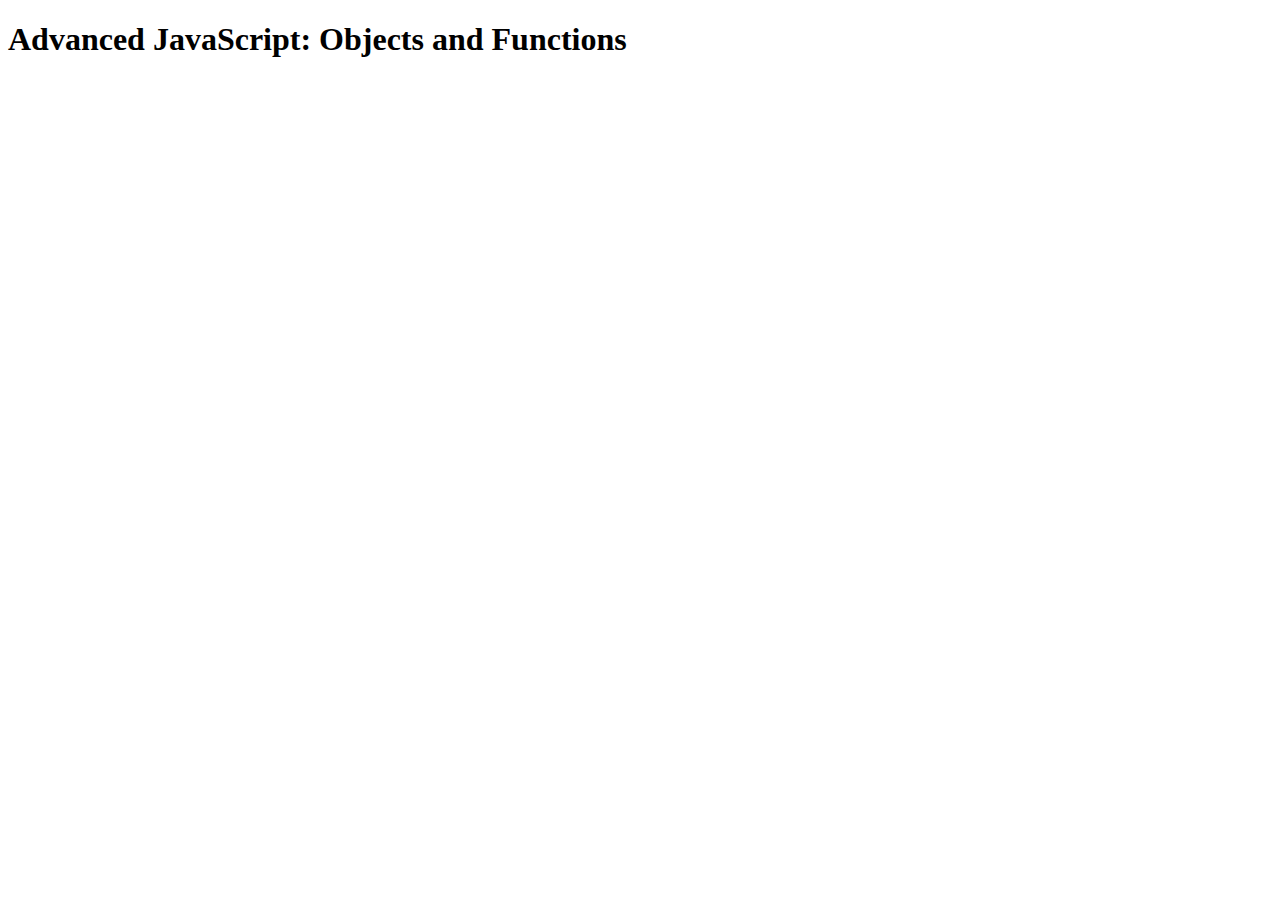
<file: advance JS/index.html>
<!DOCTYPE html>
<html lang="en">
    <head>
        <meta charset="UTF-8">
        <title>Advanced JavaScript: Objects and Functions</title>
    </head>

    <body>
        <h1>Advanced JavaScript: Objects and Functions</h1>
        <script src="advanceScript.js"></script>
    </body>
</html>
</file>
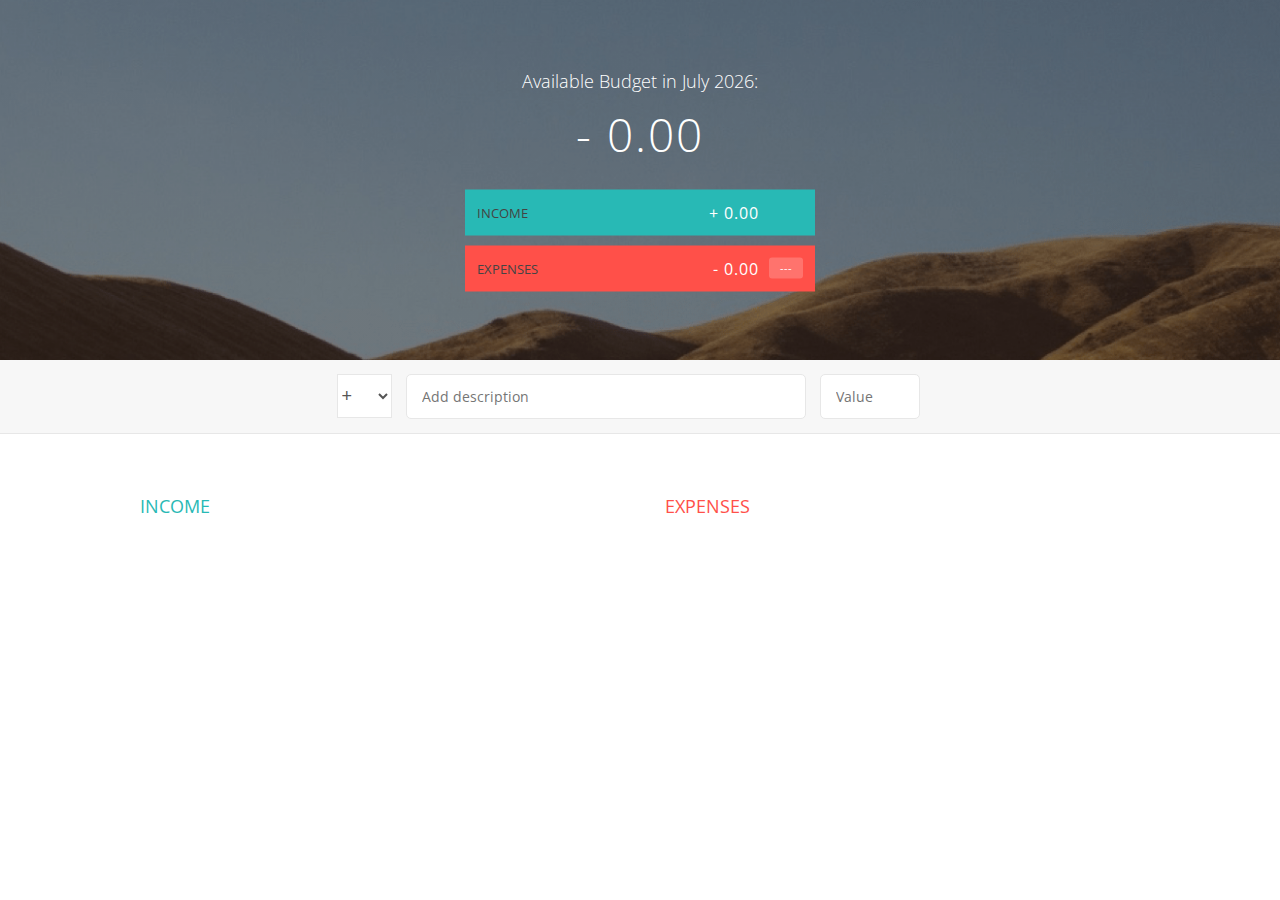
<file: budgety/index.html>
<!DOCTYPE html>
<html lang="en">
    <head>
        <meta charset="UTF-8">
        <link href="https://fonts.googleapis.com/css?family=Open+Sans:100,300,400,600" rel="stylesheet" type="text/css">
        <link href="http://code.ionicframework.com/ionicons/2.0.1/css/ionicons.min.css" rel="stylesheet" type="text/css">
        <link type="text/css" rel="stylesheet" href="style.css">
        <title>Budgety</title>
    </head>
    <body>
        
        <div class="top">
            <div class="budget">
                <div class="budget__title">
                    Available Budget in <span class="budget__title--month">%Month%</span>:
                </div>
                
                <div class="budget__value">+ 2,345.64</div>
                
                <div class="budget__income clearfix">
                    <div class="budget__income--text">Income</div>
                    <div class="right">
                        <div class="budget__income--value">+ 4,300.00</div>
                        <div class="budget__income--percentage">&nbsp;</div>
                    </div>
                </div>
                
                <div class="budget__expenses clearfix">
                    <div class="budget__expenses--text">Expenses</div>
                    <div class="right clearfix">
                        <div class="budget__expenses--value">- 1,954.36</div>
                        <div class="budget__expenses--percentage">45%</div>
                    </div>
                </div>
            </div>
        </div>
        
        
        
        <div class="bottom">
            <div class="add">
                <div class="add__container">
                    <select class="add__type">
                        <option value="inc" selected>+</option>
                        <option value="exp">-</option>
                    </select>
                    <input type="text" class="add__description" placeholder="Add description">
                    <input type="number" class="add__value" placeholder="Value">
                    <button class="add__btn"><i class="ion-ios-checkmark-outline"></i></button>
                </div>
            </div>
            
            <div class="container clearfix">
                <div class="income">
                    <h2 class="icome__title">Income</h2>
                    
                    <div class="income__list">
                       
                        <!--
                        <div class="item clearfix" id="income-0">
                            <div class="item__description">Salary</div>
                            <div class="right clearfix">
                                <div class="item__value">+ 2,100.00</div>
                                <div class="item__delete">
                                    <button class="item__delete--btn"><i class="ion-ios-close-outline"></i></button>
                                </div>
                            </div>
                        </div>
                        
                        <div class="item clearfix" id="income-1">
                            <div class="item__description">Sold car</div>
                            <div class="right clearfix">
                                <div class="item__value">+ 1,500.00</div>
                                <div class="item__delete">
                                    <button class="item__delete--btn"><i class="ion-ios-close-outline"></i></button>
                                </div>
                            </div>
                        </div>
                        -->
                        
                    </div>
                </div>
                
                
                
                <div class="expenses">
                    <h2 class="expenses__title">Expenses</h2>
                    
                    <div class="expenses__list">
                       
                        <!--
                        <div class="item clearfix" id="expense-0">
                            <div class="item__description">Apartment rent</div>
                            <div class="right clearfix">
                                <div class="item__value">- 900.00</div>
                                <div class="item__percentage">21%</div>
                                <div class="item__delete">
                                    <button class="item__delete--btn"><i class="ion-ios-close-outline"></i></button>
                                </div>
                            </div>
                        </div>

                        <div class="item clearfix" id="expense-1">
                            <div class="item__description">Grocery shopping</div>
                            <div class="right clearfix">
                                <div class="item__value">- 435.28</div>
                                <div class="item__percentage">10%</div>
                                <div class="item__delete">
                                    <button class="item__delete--btn"><i class="ion-ios-close-outline"></i></button>
                                </div>
                            </div>
                        </div>
                        -->
                        
                    </div>
                </div>
            </div>
            
            
        </div>
        
        <script src="app.js"></script>
    </body>
</html>
</file>
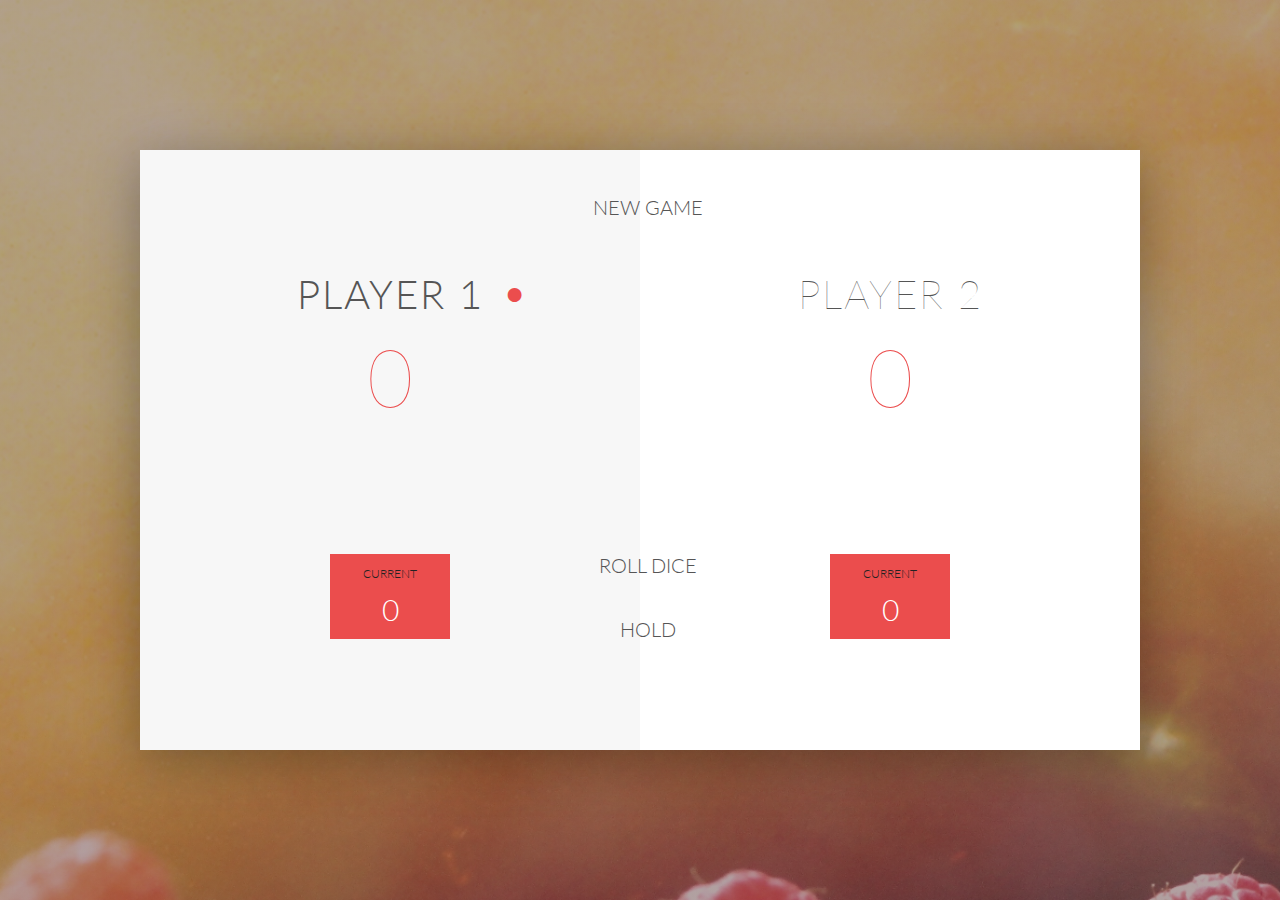
<file: dice-game/index.html>
<!DOCTYPE html>
<html lang="en">
    <head>
        <meta charset="UTF-8">
        <link href="https://fonts.googleapis.com/css?family=Lato:100,300,600" rel="stylesheet" type="text/css">
        <link href="http://code.ionicframework.com/ionicons/2.0.1/css/ionicons.min.css" rel="stylesheet" type="text/css">
        <link type="text/css" rel="stylesheet" href="style.css">
        
        <title>Pig Game</title>
    </head>

    <body>
        <div class="wrapper clearfix">
            <div class="player-0-panel active">
                <div class="player-name" id="name-0">Player 1</div>
                <div class="player-score" id="score-0">43</div>
                <div class="player-current-box">
                    <div class="player-current-label">Current</div>
                    <div class="player-current-score" id="current-0">11</div>
                </div>
            </div>
            
            <div class="player-1-panel">
                <div class="player-name" id="name-1">Player 2</div>
                <div class="player-score" id="score-1">72</div>
                <div class="player-current-box">
                    <div class="player-current-label">Current</div>
                    <div class="player-current-score" id="current-1">0</div>
                </div>
            </div>
            
            <button class="btn-new"><i class="ion-ios-plus-outline"></i>New game</button>
            <button class="btn-roll"><i class="ion-ios-loop"></i>Roll dice</button>
            <button class="btn-hold"><i class="ion-ios-download-outline"></i>Hold</button>
            
            <img src="dice-5.png" alt="Dice" class="dice">
        </div>
        
        <script src="app.js"></script>
    </body>
</html>
</file>
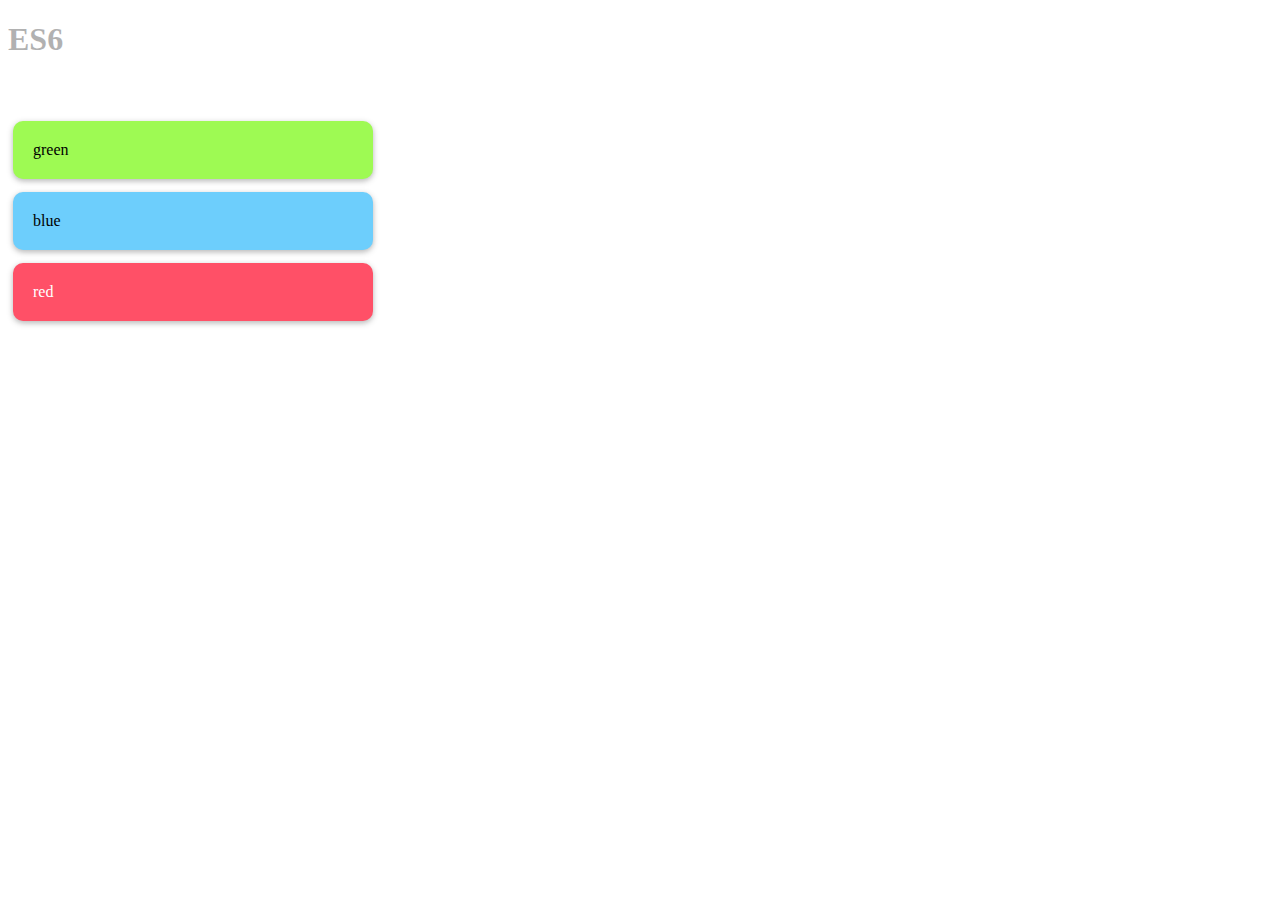
<file: ES6/index.html>
<!DOCTYPE html>
<html lang="">
<head>
    <title>ES6</title>
    <link rel="stylesheet" href="./styles.css">
</head>
<body>
    <h1>ES6</h1><br><br>
    <div class="boxes">
        <div class="box green">green</div>
        <div class="box blue">blue</div>
        <div class="box red">red</div>
    </div>
    <script src="./script.js"></script>
</body>
</html>
</file>
<file: budgety/style.css>
/**********************************************
*** GENERAL
**********************************************/

* {
    margin: 0;
    padding: 0;
    box-sizing: border-box;
}

.clearfix::after {
    content: "";
    display: table;
    clear: both;
}

body {
    color: #555;
    font-family: Open Sans;
    font-size: 16px;
    position: relative;
    height: 100vh;
    font-weight: 400;
}

.right { float: right; }
.red { color: #FF5049 !important; }
.red-focus:focus { border: 1px solid #FF5049 !important; }

/**********************************************
*** TOP PART
**********************************************/

.top {
    height: 40vh;
    background-image: linear-gradient(rgba(0, 0, 0, 0.35), rgba(0, 0, 0, 0.35)), url(back.png);
    background-size: cover;
    background-position: center;
    position: relative;
}

.budget {
    position: absolute;
    width: 350px;
    top: 50%;
    left: 50%;
    transform: translate(-50%, -50%);
    color: #fff;
}

.budget__title {
    font-size: 18px;
    text-align: center;
    margin-bottom: 10px;
    font-weight: 300;
}

.budget__value {
    font-weight: 300;
    font-size: 46px;
    text-align: center;
    margin-bottom: 25px;
    letter-spacing: 2px;
}

.budget__income,
.budget__expenses {
    padding: 12px;
    text-transform: uppercase;
}

.budget__income {
    margin-bottom: 10px;
    background-color: #28B9B5;
}

.budget__expenses {
    background-color: #FF5049;
}

.budget__income--text,
.budget__expenses--text {
    float: left;
    font-size: 13px;
    color: #444;
    margin-top: 2px;
}

.budget__income--value,
.budget__expenses--value {
    letter-spacing: 1px;
    float: left;
}

.budget__income--percentage,
.budget__expenses--percentage {
    float: left;
    width: 34px;
    font-size: 11px;
    padding: 3px 0;
    margin-left: 10px;
}

.budget__expenses--percentage {
    background-color: rgba(255, 255, 255, 0.2);
    text-align: center;
    border-radius: 3px;
}


/**********************************************
*** BOTTOM PART
**********************************************/

/***** FORM *****/
.add {
    padding: 14px;
    border-bottom: 1px solid #e7e7e7;
    background-color: #f7f7f7;
}

.add__container {
    margin: 0 auto;
    text-align: center;
}

.add__type {
    width: 55px;
    border: 1px solid #e7e7e7;
    height: 44px;
    font-size: 18px;
    color: inherit;
    background-color: #fff;
    margin-right: 10px;
    font-weight: 300;
    transition: border 0.3s;
}

.add__description,
.add__value {
    border: 1px solid #e7e7e7;
    background-color: #fff;
    color: inherit;
    font-family: inherit;
    font-size: 14px;
    padding: 12px 15px;
    margin-right: 10px;
    border-radius: 5px;
    transition: border 0.3s;
}

.add__description { width: 400px;}
.add__value { width: 100px;}

.add__btn {
    font-size: 35px;
    background: none;
    border: none;
    color: #28B9B5;
    cursor: pointer;
    display: inline-block;
    vertical-align: middle;
    line-height: 1.1;
    margin-left: 10px;
}

.add__btn:active { transform: translateY(2px); }

.add__type:focus,
.add__description:focus,
.add__value:focus {
    outline: none;
    border: 1px solid #28B9B5;
}

.add__btn:focus { outline: none; }

/***** LISTS *****/
.container {
    width: 1000px;
    margin: 60px auto;
}

.income {
    float: left;
    width: 475px;
    margin-right: 50px;
}

.expenses {
    float: left;
    width: 475px;
}

h2 {
    text-transform: uppercase;
    font-size: 18px;
    font-weight: 400;
    margin-bottom: 15px;
}

.icome__title { color: #28B9B5; }
.expenses__title { color: #FF5049; }

.item {
    padding: 13px;
    border-bottom: 1px solid #e7e7e7;
}

.item:first-child { border-top: 1px solid #e7e7e7; }
.item:nth-child(even) { background-color: #f7f7f7; }

.item__description {
    float: left;
}

.item__value {
    float: left;
    transition: transform 0.3s;
}

.item__percentage {
    float: left;
    margin-left: 20px;
    transition: transform 0.3s;
    font-size: 11px;
    background-color: #FFDAD9;
    padding: 3px;
    border-radius: 3px;
    width: 32px;
    text-align: center;
}

.income .item__value,
.income .item__delete--btn {
    color: #28B9B5;
}

.expenses .item__value,
.expenses .item__percentage,
.expenses .item__delete--btn {
    color: #FF5049;
}


.item__delete {
    float: left;
}

.item__delete--btn {
    font-size: 22px;
    background: none;
    border: none;
    cursor: pointer;
    display: inline-block;
    vertical-align: middle;
    line-height: 1;
    display: none;
}

.item__delete--btn:focus { outline: none; }
.item__delete--btn:active { transform: translateY(2px); }

.item:hover .item__delete--btn { display: block; }
.item:hover .item__value { transform: translateX(-20px); }
.item:hover .item__percentage { transform: translateX(-20px); }


.unpaid {
    background-color: #FFDAD9 !important;
    cursor: pointer;
    color: #FF5049;

}

.unpaid .item__percentage { box-shadow: 0 2px 6px 0 rgba(0, 0, 0, 0.1); }
.unpaid:hover .item__description { font-weight: 900; }
</file>
<file: dice-game/style.css>
/**********************************************
*** GENERAL
**********************************************/

* {
    margin: 0;
    padding: 0;
    box-sizing: border-box;
    
}

.clearfix::after {
    content: "";
    display: table;
    clear: both;
}

body {
    background-image: linear-gradient(rgba(62, 20, 20, 0.4), rgba(62, 20, 20, 0.4)), url(back.jpg);
    background-size: cover;
    background-position: center;
    font-family: Lato;
    font-weight: 300;
    position: relative;
    height: 100vh;
    color: #555;
}

.wrapper {
    width: 1000px;
    position: absolute;
    top: 50%;
    left: 50%;
    transform: translate(-50%, -50%);
    background-color: #fff;
    box-shadow: 0px 10px 50px rgba(0, 0, 0, 0.3);
    overflow: hidden;
}

.player-0-panel,
.player-1-panel {
    width: 50%;
    float: left;
    height: 600px;
    padding: 100px;
}



/**********************************************
*** PLAYERS
**********************************************/

.player-name {
    font-size: 40px;
    text-align: center;
    text-transform: uppercase;
    letter-spacing: 2px;
    font-weight: 100;
    margin-top: 20px;
    margin-bottom: 10px;
    position: relative;
}

.player-score {
    text-align: center;
    font-size: 80px;
    font-weight: 100;
    color: #EB4D4D;
    margin-bottom: 130px;
}

.active { background-color: #f7f7f7; }
.active .player-name { font-weight: 300; }

.active .player-name::after {
    content: "\2022";
    font-size: 47px;
    position: absolute;
    color: #EB4D4D;
    top: -7px;
    right: 10px;
    
}

.player-current-box {
    background-color: #EB4D4D;
    color: #fff;
    width: 40%;
    margin: 0 auto;
    padding: 12px;
    text-align: center;
}

.player-current-label {
    text-transform: uppercase;
    margin-bottom: 10px;
    font-size: 12px;
    color: #222;
}

.player-current-score {
    font-size: 30px;
}

button {
    position: absolute;
    width: 200px;
    left: 50%;
    transform: translateX(-50%);
    color: #555;
    background: none;
    border: none;
    font-family: Lato;
    font-size: 20px;
    text-transform: uppercase;
    cursor: pointer;
    font-weight: 300;
    transition: background-color 0.3s, color 0.3s;
}

button:hover { font-weight: 600; }
button:hover i { margin-right: 20px; }

button:focus {
    outline: none;
}

i {
    color: #EB4D4D;
    display: inline-block;
    margin-right: 15px;
    font-size: 32px;
    line-height: 1;
    vertical-align: text-top;
    margin-top: -4px;
    transition: margin 0.3s;
}

.btn-new { top: 45px;}
.btn-roll { top: 403px;}
.btn-hold { top: 467px;}

.dice {
    position: absolute;
    left: 50%;
    top: 178px;
    transform: translateX(-50%);
    height: 100px;
    box-shadow: 0px 10px 60px rgba(0, 0, 0, 0.10);
}

.winner { background-color: #f7f7f7; }
.winner .player-name { font-weight: 300; color: #EB4D4D; }
</file>
<file: ES6/styles.css>
h1 {
    opacity: .3;
}

.boxes {
    display: flex;
    flex-direction: column;
    width: 30%;
    /* margin: auto; */

}
.boxes .box {
    width: 20rem;
    padding: 20px 20px;
    margin: 5px;
    background-color: rgb(235, 235, 235);
    border-radius: 10px;
    transition: all 200ms ease;
    margin-bottom: .5rem;
    box-shadow: 0 2px 6px rgba(0, 0, 0, 0.25),
        0 2px 4px rgba(0, 0, 0, 0.05);
}
.boxes .box:hover {
    cursor: pointer;
    transform: translateY(-5px) scale(1.02);
    box-shadow: 0 5px 8px rgba(0, 0, 0, 0.15),
        0 1rem 3rem rgba(0, 0, 0, 0.15);
}
.box.green {
    background-color: rgb(158, 250, 83);
}
.box.red {
    color: white;
    background-color: rgb(255, 80, 103);
}
.box.blue {
    background-color: rgb(109, 206, 252);
}
</file>
